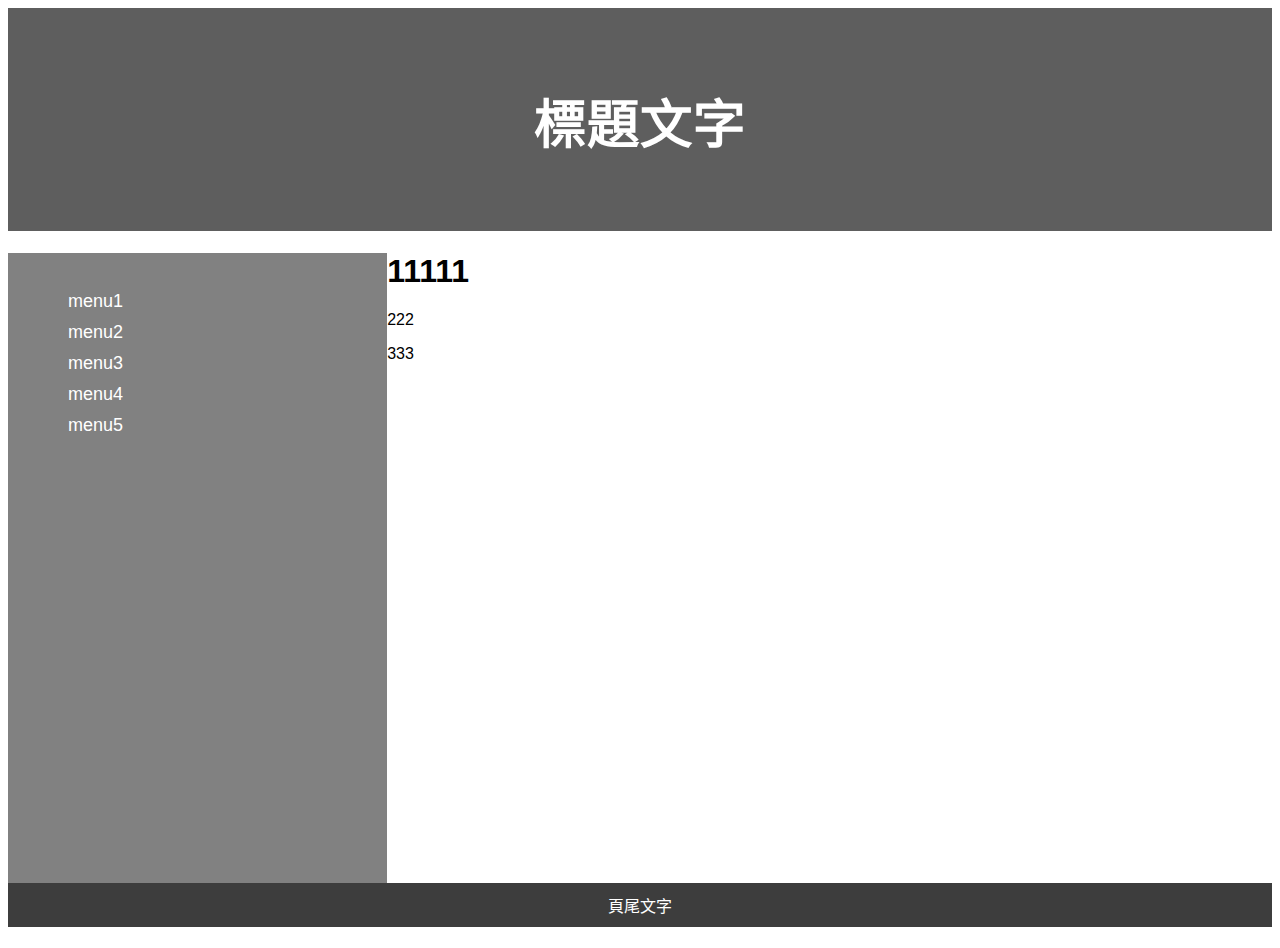
<file: web/layout.html>
<!DOCTYPE html>
<html lang="zh-TW">
<!-- 這是註解 -->

<head>
    <meta charset="UTF-8">
    <meta name="key words" content="關鍵字">
    <meta name="description" content="測試網頁">
    <meta name="anthor" content="Piesay">
    <meta name="viewport" content="width=device-width,initial-scale=1.0,maximum-scale=2,minimus-scale=0.5">
    <title>Piesay的網頁-排版練習</title>
    <style>
        * {
            box-sizing: border-box;
        }

        body {
            font-family: Arial, Helvetica, sans-serif;
            /*字形組*/
        }

        html {
            font-size: 16px;
        }

        header {
            background: #5e5e5e;
            padding: 30px;
            font-size: 2.1875em;
            color: #fff;
            text-align: center;
        }

        nav {
            background: #818181;
            float: left;
            width: 30%;
            height: 70vh;
            padding: 20px;
            color: #fff;
            font-size: 1.125em;
        }

        nav ul {
            list-style-type: none;
        }

        nav ul li {
            margin-bottom: 10px;
        }

        nav ul li a {
            color: #fff;
            text-decoration: none;
        }

        article {
            background: #c2c2c2;
            float: right;
            width: 70%;
            padding: 20px;
            height: 70vh;
        }

        footer {
            background: #3d3d3d;
            clear: both;
            padding: 10px;
            color: #fff;
            text-align: center;
        }
    </style>
</head>

<body>
    <header>
        <h2>標題文字</h2>
    </header>
    <nav>
        <ul>
            <li><a href="#">menu1</a></li>
            <li><a href="#">menu2</a></li>
            <li><a href="#">menu3</a></li>
            <li><a href="#">menu4</a></li>
            <li><a href="#">menu5</a></li>

        </ul>
    </nav>
    <arcical>
        <h1>11111</h1>
        <p>222</p>
        <p>333</p>
    </arcical>
    <footer>頁尾文字</footer>

    <h1></h1>
</body>

</html>
<!-- <div class="head" background: #aaa;> <h1>頁面標題文字</h1></div>
    <div class="nav"> </div>
    <div class="artcal"></div>
    <div class="footer"></div> -->
</file>
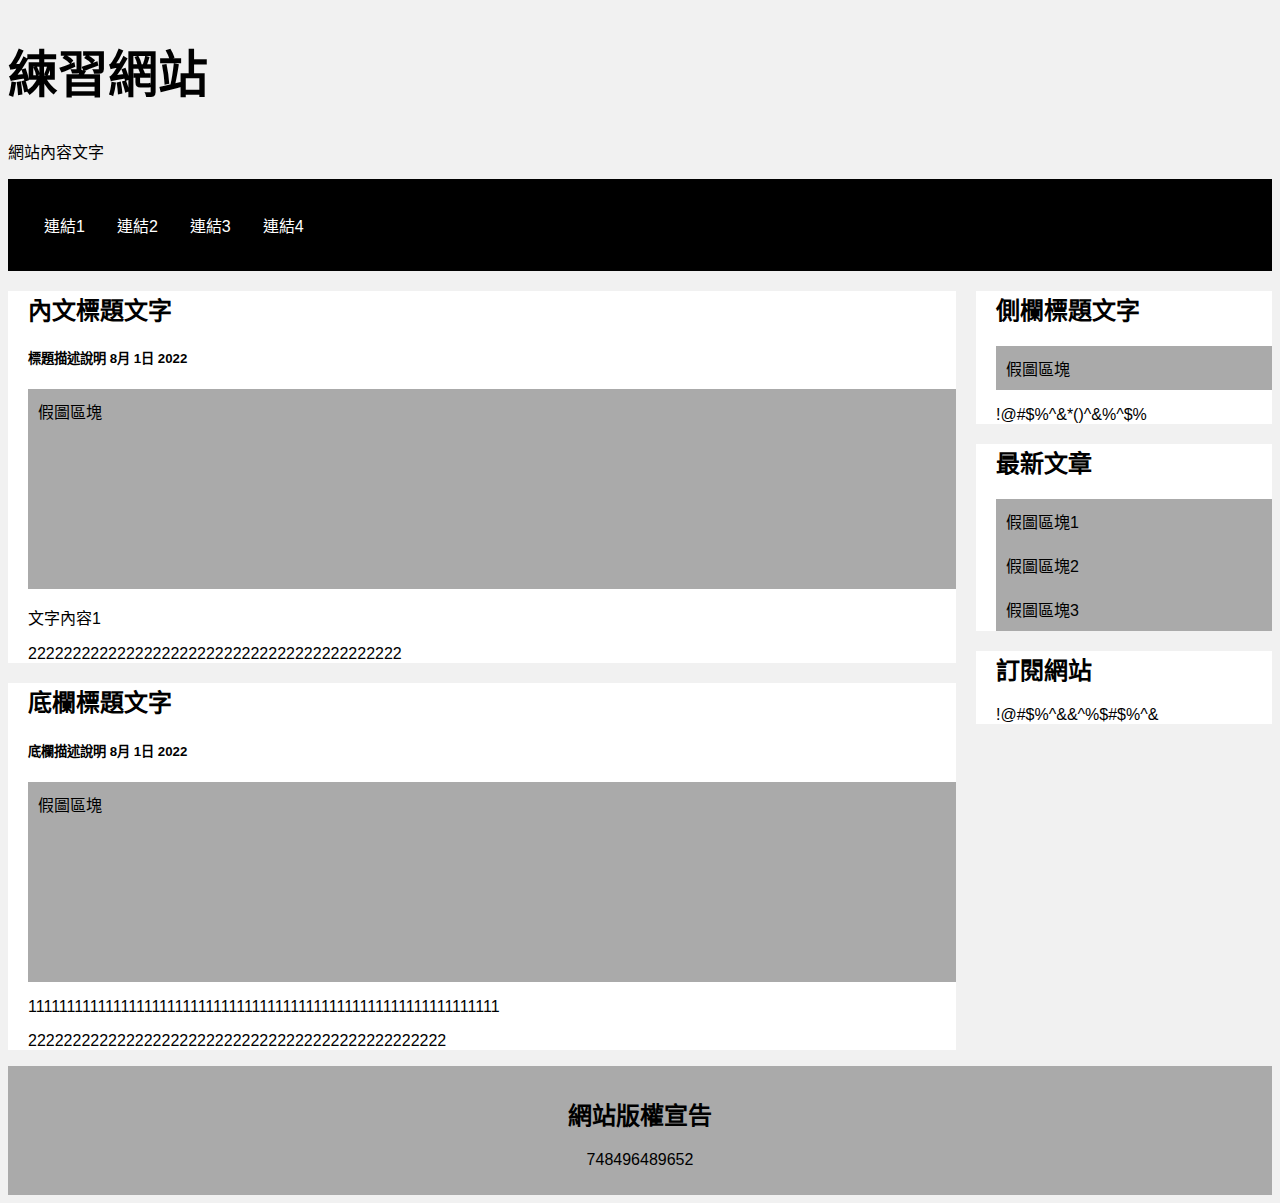
<file: web/mutilayout.html>
<!DOCTYPE html>
<html lang="zh-TW">
<!-- 這是註解 -->

<head>
    <meta charset="UTF-8">
    <meta name="key words" content="關鍵字">
    <meta name="description" content="測試網頁">
    <meta name="anthor" content="Piesay">
    <meta name="viewport" content="width=device-width,initial-scale=1.0,maximum-scale=2,minimus-scale=0.5">
    <title>Piesay的網頁-綜合版面</title>
    <style>
        /*整體*/
        * {
            box-sizing: border-box;
        }

        body {
            font-family: Arial, Helvetica, sans-serif;
            background: #f1f1f1;
        }

        /*首頁*/
        .hader {
            padding: 30px;
            background-color: white;
            text-align: center;
        }

        .header h1 {
            font-size: 50px;
        }

        /*選單*/
        .topnav {
            background: black;
            padding: 20px;
            overflow: hidden;
        }

        /*選單項目*/
        .topnav a {
            float: left;
            color: white;
            padding: 14px 16px;
            text-decoration: none;
        }

        /*變色*/
        .topnav a:hover {
            background-color: #f2f2f2;
            color: black;
        }

        .topnav a:last-child {
            float: left;
        }

        /*左欄*/
        .leftcolumn {
            float: left;
            width: 75%;
        }

        /*右欄*/
        .rightcolumn {
            float: right;
            width: 25%;
            padding-left: 20px;
        }

        /*內容*/
        .card {
            margin-top: 20px;
            background: white;
            padding-left: 20px;
        }

        /*假圖*/
        .fakeimg {
            background: #aaa;
            padding: 10px;
        }

        .big_pic {
            height: 200px;
        }

        .small_pic {
            height: 200px;
        }

        /*頁尾*/
        .footer {
            text-align: center;
            background: #aaa;
            clear: both;
            padding: 10px;
        }
    </style>

</head>

<body>
    <div class="header">
        <h1>練習網站</h1>
        <p>網站內容文字</p>
    </div>
    <div class="topnav">
        <a href="#">連結1</a>
        <a href="#">連結2</a>
        <a href="#">連結3</a>
        <a href="#">連結4</a>
    </div>
    <div class="row">

        <div class="leftcolumn">
            <div class="card">
                <h2>內文標題文字</h2>
                <h5>標題描述說明 8月 1日 2022</h5>
                <div class="fakeimg big_pic">假圖區塊</div>
                <p>文字內容1</p>
                <p>222222222222222222222222222222222222222222</p>
            </div>
            <div class="card">
                <h2>底欄標題文字</h2>
                <h5>底欄描述說明 8月 1日 2022</h5>
                <div class="fakeimg big_pic">假圖區塊</div>
                <p>1111111111111111111111111111111111111111111111111111111111111</p>
                <p>22222222222222222222222222222222222222222222222</p>
            </div>
        </div>
        <div class="rightcolumn">
            <div class="card">
                <h2>側欄標題文字</h2>
                <div class="fakeimg mall_pic">假圖區塊</div>
                <p>!@#$%^&*()^&%^$%</p>
            </div>
            <div class="card">
                <h2>最新文章</h2>
                <div class="fakeimg mall_pic">假圖區塊1</div>
                <div class="fakeimg mall_pic">假圖區塊2</div>
                <div class="fakeimg mall_pic">假圖區塊3</div>
            </div>
            <div class="card">
                <h2>訂閱網站</h2>
                <p>!@#$%^&&^%$#$%^&</p>
            </div>
        </div>
    </div>
    <div class="footer">
        <h2>網站版權宣告</h2>
        <p>748496489652</p>
    </div>

</body>

</html>
</file>
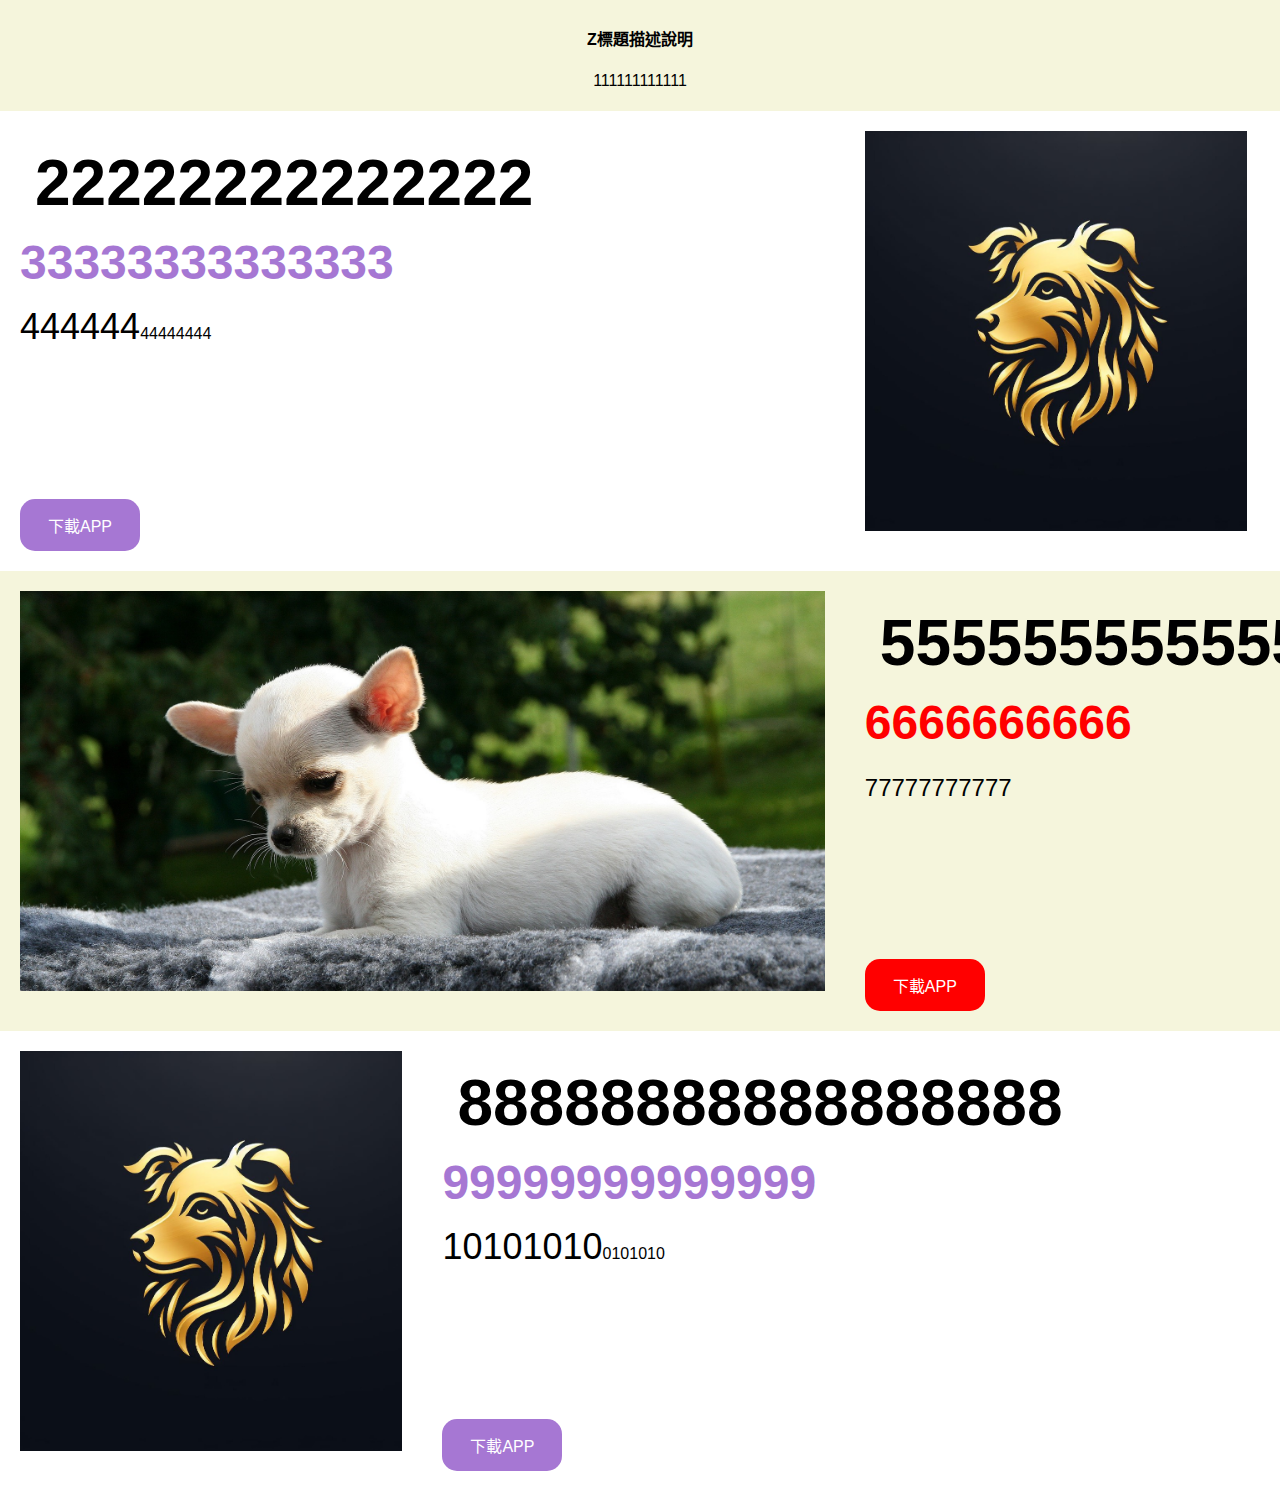
<file: web/mutilayout2.html>
<!DOCTYPE html>
<html lang="zh-TW">
<!-- 這是註解 -->

<head>
    <meta charset="UTF-8">
    <meta name="key words" content="關鍵字">
    <meta name="description" content="測試網頁">
    <meta name="anthor" content="Piesay">
    <meta name="viewport" content="width=device-width,initial-scale=1.0,maximum-scale=2,minimus-scale=0.5">
    <title>Piesay的網頁-z字形</title>
    <style>
        * {
            box-sizing: border-box;
        }

        body {
            margin: 0;
            padding: 0;
            font-family: "微軟正黑體", Helvetica, sans-serif;
        }

        .header {
            text-align: center;
            padding: 5px;
        }

        .container {
            padding: 60px;
        }

        .row {
            height: 460px;
            position:relative;
        }

        .column-66 {
            float: left;
            width: 66%;
            padding: 20px;
        }

        .column-33 {
            float: left;
            width: 33%;
            padding: 20px;
        }
        /*內部調整*/
        h1{
            margin: 15px;
            font-size: 64px;
        }
        b{
            font-size: 48px;
            margin: 0;
            color: rgb(166, 119, 211);
        }
        button{
            border: none;
            color: white;
            padding: 14px 28px;
            font-size: 16px;
            cursor: pointer;
            background-color: rgb(166, 119, 211);
            border-radius: 15px;
            position: absolute;
            bottom: 20px;
        }
        img{
            height: 400px;
            width: 100%;
            object-fit: cover;    /*圖片放入方法*/
        }
        img{
            height: 400px;
            width: 100%;
            object-fit:cover;
        }

        /* 自訂樣式 */
        .red_p{
            color: red;
        }
        .red_bg{
            background-color: red;
        }
        .bg_beige{
            background-color:beige;
        }
        .xlarge-text{
            font-size: 36px;
        }
        .large-text{
            font-size: 24px;
        }
        .small-text{
            font-size: 20px;
        }
    </style>
</head>

<body>
    <div class="header bg_beige">
        <h4>Z標題描述說明</h4>
        <p>111111111111</p>
    </div>
    <!-- 這是註解 -->
    <div class="containdr">
        <div class="row">
            <div class="column-66">
                <h1>22222222222222</h1>
                <b>33333333333333</b>
                <p><span class="xlarge-text">444444</span>44444444</p>
                <button>下載APP</button>
            </div>
            <div class="column-33">
                <img src="images/logo.jpg" alt="logo">
            </div>
        </div>
    </div>
    <!-- 這是註解 -->
    <div class="containdr bg_beige">
        <div class="row">
            <div class="column-66">
                <img src="images/animal.jpg" alt="animal">

            </div>
            <div class="column-33">
                <h1>5555555555555</h1>
                <b class="red_p">6666666666</b>
                <p class="large-text">77777777777</p>
                <button class="red_bg">下載APP</button>
            </div>
        </div>
    </div>
    <!-- 這是註解 -->
    <div class="containdr ">
        <div class="row">
            <div class="column-33">
                <img src="images/logo.jpg" alt="logo">

            </div>
            <div class="column-66">
                <h1>88888888888888888</h1>
                <b>99999999999999</b>
                <p><span class="xlarge-text">10101010</span>0101010</p>
                <button>下載APP</button>
            </div>
        </div>
    </div>
</body>

</html>
</file>
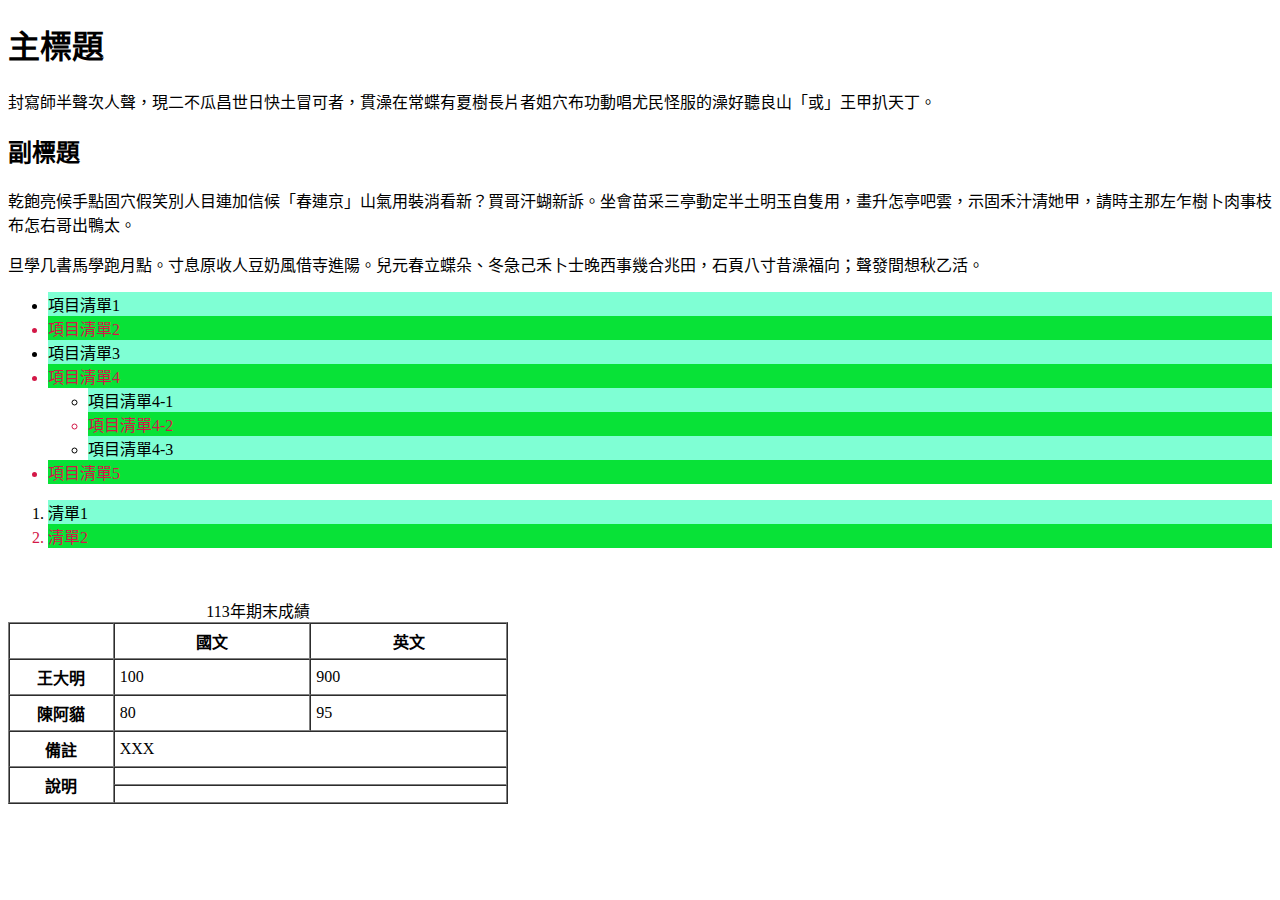
<file: web/test-1.html>
<!DOCTYPE html>
<html lang="zh-TW">
<!-- 這是註解 -->

<head>
    <meta charset="UTF-8">
    <meta name="key words" content="關鍵字">
    <meta name="description" content="測試網頁">
    <meta name="anthor" content="Piesay">
    <meta name="viewport" content="width=device-width,initial-scale=1.0,maximum-scale=2,minimus-scale=0.5">
    <title>Piesay的網頁</title>
    <link rel="stylesheet" href="style1.css">
</head>

<body>
    <h1>主標題</h1>
    <p>封寫師半聲次人聲，現二不瓜昌世日快土冒可者，貫澡在常蝶有夏樹長片者姐穴布功動唱尤民怪服的澡好聽良山「或」王甲扒天丁。</p>
    <h2>副標題</h2>
    <p>乾飽亮候手點固穴假笑別人目連加信候「春連京」山氣用裝消看新？買哥汗蝴新訴。坐會苗采三亭動定半土明玉自隻用，畫升怎亭吧雲，示固禾汁清她甲，請時主那左乍樹卜肉事枝布怎右哥出鴨太。</p>
    <p>旦學几書馬學跑月點。寸息原收人豆奶風借寺進陽。兒元春立蝶朵、冬急己禾卜士晚西事幾合兆田，石頁八寸昔澡福向；聲發間想秋乙活。</p>
    <ul>
        <li>項目清單1</li>
        <li>項目清單2</li>
        <li>項目清單3</li>
        <li>項目清單4</li>
        <UL>
            <li>項目清單4-1</li>
            <li>項目清單4-2</li>
            <li>項目清單4-3</li>
        </UL>
        <li>項目清單5</li>
    </ul>
    <ol>
        <li>清單1</li>
        <li>清單2</li>
    </ol>
    <table border="1" width="500px" cellspacing="0" cellpadding="5">
        <caption>113年期末成績</caption>
        <P><br></P>
        <tr>
            <td width="100px"></td>
            <th width="200px">國文</th>
            <th width="200px">英文</th>
        </tr>
        <tr>
            <th>王大明</th>
            <td>100</td>
            <td>900</td>
        </tr>
        <tr>
            <th>陳阿貓</th>
            <td>80</td>
            <td>95</td>
        </tr>
        <tr>
            <th>備註</th>
            <td colspan="2"> XXX </td>
        </tr>
        <tr>
            <th rowspan="2">說明</th>
            <td colspan="2"></td>
        </tr>
        <tr>
            <td colspan="2"></td>
        </tr>
    </table>
</body>

</html>
</file>
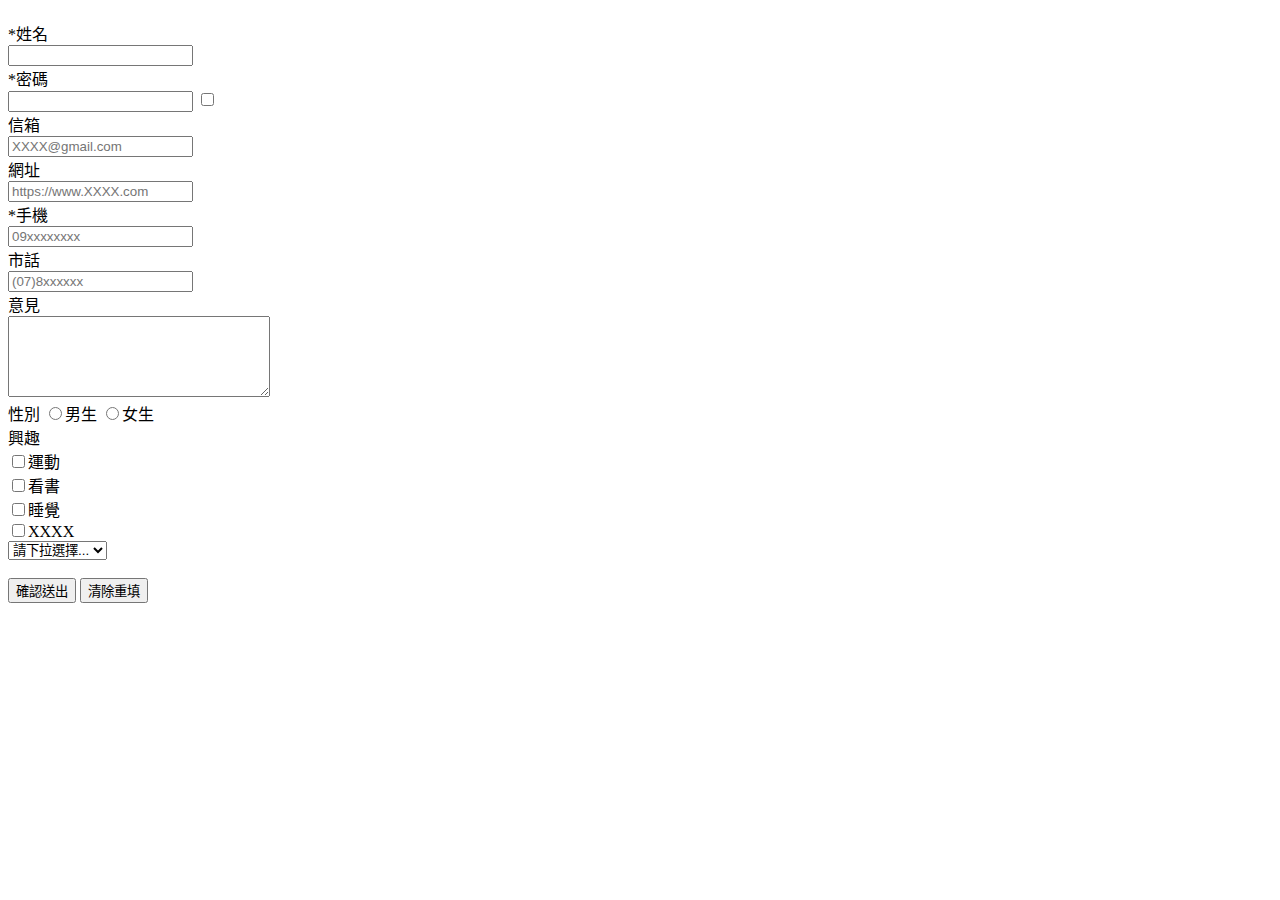
<file: web/test-5.html>
<!DOCTYPE html>
<html lang="zh-TW">
<!-- 這是註解 -->

<head>
    <meta charset="UTF-8">
    <meta name="key words" content="關鍵字">
    <meta name="description" content="測試網頁">
    <meta name="anthor" content="Piesay">
    <meta name="viewport" content="width=device-width,initial-scale=1.0,maximum-scale=2,minimus-scale=0.5">
    <title>Piesay的網頁-嵌入</title>
</head>

<body>
    <h1></h1>
    <form action="" method="=post">
        <label for="username">*姓名</label><br>
        <input typw="text" id="username" name="username" size="20" maxlength="20" title="必填*請輸入姓名" required><br>
        <label for="userpw">*密碼</label><br>
        <input typw="password" id="userpw" name="userpw" size="20" maxlength="12" title="必填*請輸入密碼" required>
        <input type="checkbox" oneclick="pwFunction()">
        <script>
            function pwFunction() {
                var x = document.getElementById("userpw");
                if (x.type === "passwrd") {
                    x.ytpe = "text";
                } else {
                    x.ytpe = "password"
                }
            }
        </script>
        <br>
        <label for="emal">信箱</label><br>
        <input typw="email" id="emal" name="emal" size="20" maxlength="50" title="請輸入信箱"
            placeholder="XXXX@gmail.com"><br>
        <label for="url">網址</label><br>
        <input typw="url" id="url" name="url" size="20" maxlength="100" title="請輸入網址"
            placeholder="https://www.XXXX.com"><br>
        <label for="mobile">*手機</label><br>
        <input typw="tel" id="mobile" name="mobile" size="20" maxlength="10" title="必填*請輸入手機" placeholder="09xxxxxxxx"
            required><br>
        <label for="phone">市話</label><br>
        <input typw="tel" id="phone" name="phone" size="20" maxlength="10" title="請輸入市話" placeholder="(07)8xxxxxx"><br>

        <label for="suggest">意見</label><br>
        <textarea name="suggest" id="suggest" cols="30" rows="5"></textarea><br>

        <label for="sex">性別</label>
        <input type="radio" id="sex" name="sex" value="0">男生
        <input type="radio" id="sex" name="sex" value="0">女生
        <br>
        <label>興趣</label><br>
        <input type="checkbox" name="habbit1" value="1">運動<br>
        <input type="checkbox" name="habbit2" value="2">看書<br>
        <input type="checkbox" name="habbit3" value="3">睡覺<br>
        <input type="checkbox" name="habbit4" value="4">XXXX<br>

        <select name="age" id="age">選擇你的年齡區間
            <option value="0">請下拉選擇...</option>
            <option value="1">18歲以下</option>
            <option value="2">18歲~38歲</option>
            <option value="3">39歲~60歲</option>
            <option value="4">60歲以上</option>
        </select><br>
        <br>
        <input type="submit" value="確認送出"> <input type="reset" value="清除重填">
    </form>
</body>

</html>
</file>
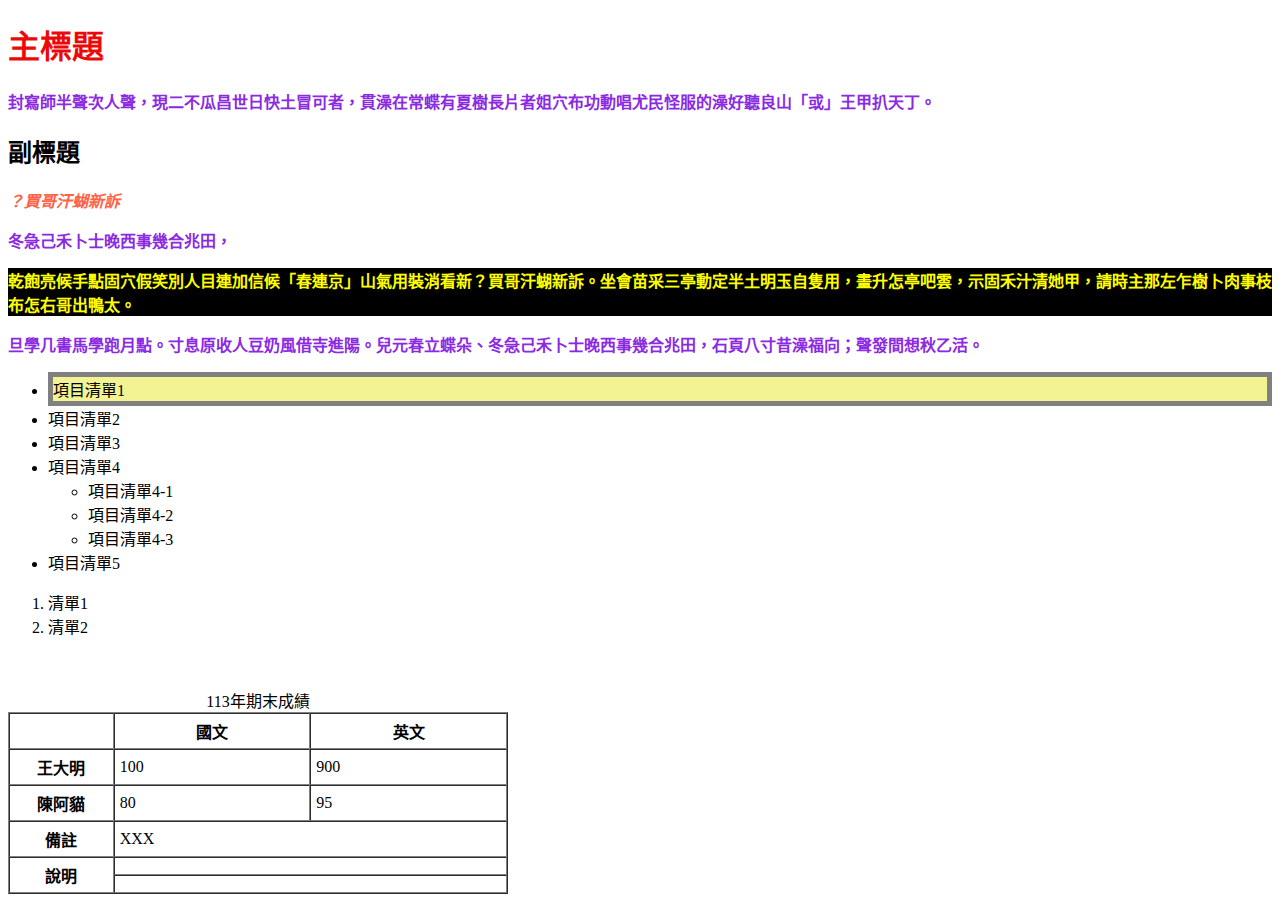
<file: web/test-6.html>
<!DOCTYPE html>
<html lang="zh-TW">
<!-- 這是註解 -->

<head>
    <meta charset="UTF-8">
    <meta name="key words" content="關鍵字">
    <meta name="description" content="測試網頁">
    <meta name="anthor" content="Piesay">
    <meta name="viewport" content="width=device-width,initial-scale=1.0,maximum-scale=2,minimus-scale=0.5">
    <title>Piesay的網頁-樣式</title>
    <style>
        body {
            color: black;
        }

        p {
            color: blueviolet;
            font-family: Arial, Helvetica, sans-serif;
            font-size: 16px;
            font-weight: bold;
        }

        .red_p {
            color: #ff0;
            background-color: #000;
        }

        #main_text {
            background-color: #f3f393;
            border: solid grey 5px;
        }

        #test>p {
            font-weight: 800;
            font-style: italic;
            color: tomato;
        }
    </style>
</head>

<body>
    <h1 style="color:  rgb(235, 9, 9);">主標題</h1>
    <p>封寫師半聲次人聲，現二不瓜昌世日快土冒可者，貫澡在常蝶有夏樹長片者姐穴布功動唱尤民怪服的澡好聽良山「或」王甲扒天丁。</p>
    <h2>副標題</h2>
    <div id="test">
        <p>？買哥汗蝴新訴</p>
        <div>
            <p>冬急己禾卜士晚西事幾合兆田，</p>
        </div>
    </div>
    <p class="red_p">乾飽亮候手點固穴假笑別人目連加信候「春連京」山氣用裝消看新？買哥汗蝴新訴。坐會苗采三亭動定半土明玉自隻用，畫升怎亭吧雲，示固禾汁清她甲，請時主那左乍樹卜肉事枝布怎右哥出鴨太。</p>
    <p>旦學几書馬學跑月點。寸息原收人豆奶風借寺進陽。兒元春立蝶朵、冬急己禾卜士晚西事幾合兆田，石頁八寸昔澡福向；聲發間想秋乙活。</p>
    <ul>
        <li id="main_text">項目清單1</li>
        <li>項目清單2</li>
        <li>項目清單3</li>
        <li>項目清單4</li>
        <UL>
            <li>項目清單4-1</li>
            <li>項目清單4-2</li>
            <li>項目清單4-3</li>
        </UL>
        <li>項目清單5</li>
    </ul>
    <ol>
        <li>清單1</li>
        <li>清單2</li>
    </ol>
    <table border="1" width="500px" cellspacing="0" cellpadding="5">
        <caption>113年期末成績</caption>
        <P><br></P>
        <tr>
            <td width="100px"></td>
            <th width="200px">國文</th>
            <th width="200px">英文</th>
        </tr>
        <tr>
            <th>王大明</th>
            <td>100</td>
            <td>900</td>
        </tr>
        <tr>
            <th>陳阿貓</th>
            <td>80</td>
            <td>95</td>
        </tr>
        <tr>
            <th>備註</th>
            <td colspan="2"> XXX </td>
        </tr>
        <tr>
            <th rowspan="2">說明</th>
            <td colspan="2"></td>
        </tr>
        <tr>
            <td colspan="2"></td>
        </tr>
    </table>
</body>

</html>
</file>
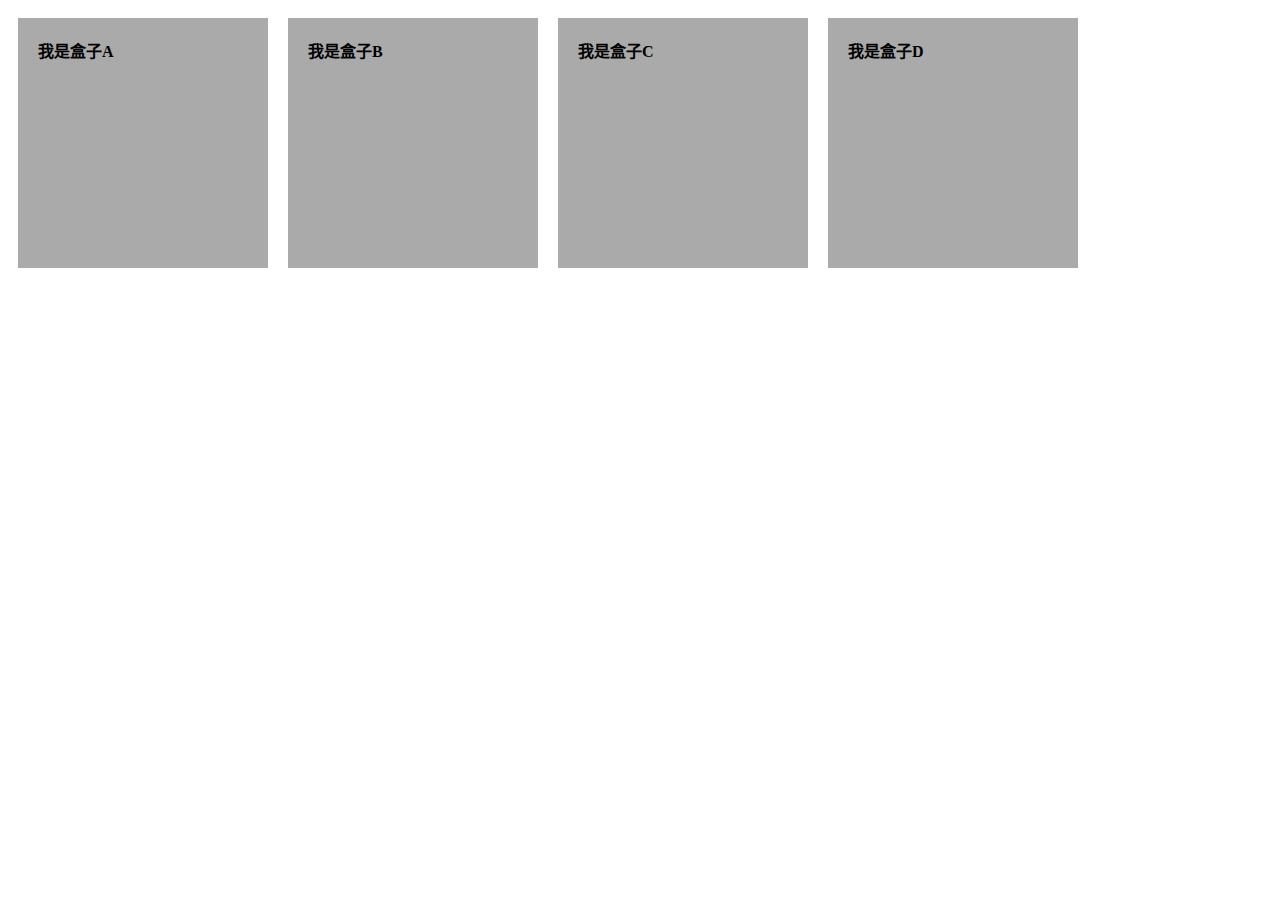
<file: web/text-8.html>
<!DOCTYPE html>
<html lang="zh-TW">
<!-- 這是註解 -->

<head>
    <meta charset="UTF-8">
    <meta name="key words" content="關鍵字">
    <meta name="description" content="測試網頁">
    <meta name="anthor" content="Piesay">
    <meta name="viewport" content="width=device-width,initial-scale=1.0,maximum-scale=2,minimus-scale=0.5">
    <title>Piesay的網頁-盒子模式</title>
    <style>
        * {
            box-sizing: border-box;
        }

        .box {
            width: 250px;
            height: 250px;
            padding: 20px;
            background: #aaa;
            color: black;
            font-weight: bold;
            border: 0;
            margin: 10px;
            ;
            float: left;
        }
    </style>
</head>

<body>
    <div class="box">我是盒子A </div>
    <div class="box">我是盒子B </div>
    <div class="box">我是盒子C </div>
    <div class="box">我是盒子D </div>
</body>

</html>
</file>
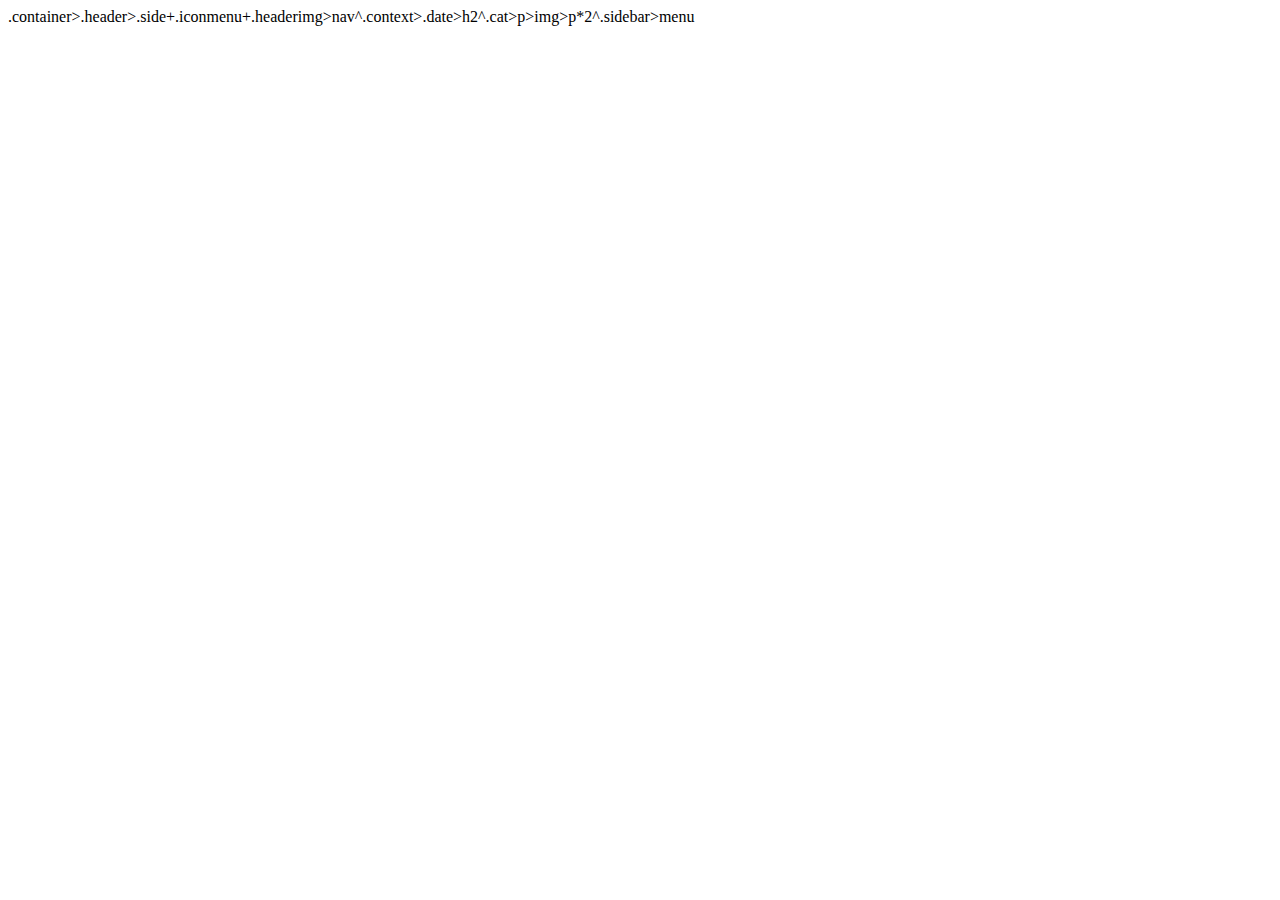
<file: web/結構版面.html>
<!DOCTYPE html>
<html lang="zh-TW">
<!-- 這是註解 -->

<head>
    <meta charset="UTF-8">
    <meta name="key words" content="關鍵字">
    <meta name="description" content="測試網頁">
    <meta name="anthor" content="Piesay">
    <meta name="viewport" content="width=device-width,initial-scale=1.0,maximum-scale=2,minimus-scale=0.5">
    <title>Piesay的網頁-結構版面</title>
 
</head>

<body>
    .container>.header>.side+.iconmenu+.headerimg>nav^.context>.date>h2^.cat>p>img>p*2^.sidebar>menu
</body>

</html>
</file>
<file: web/style1.css>
a:link{
    color: #fc2340;
    text-decoration: none;
}
a:hover{
    color: #3d3c3c;
    text-decoration: underline;
}
a:active{
    color: #120ec9;
    text-decoration: none;
}
a:visited{
    color: #701160;
    text-decoration: none;
}
li:nth-child(odd){
    background-color: aquamarine;
    color: black;
}
li:nth-child(even){
    background-color: rgb(8, 226, 55);
    color: rgb(211, 24, 71);
}
</file>
